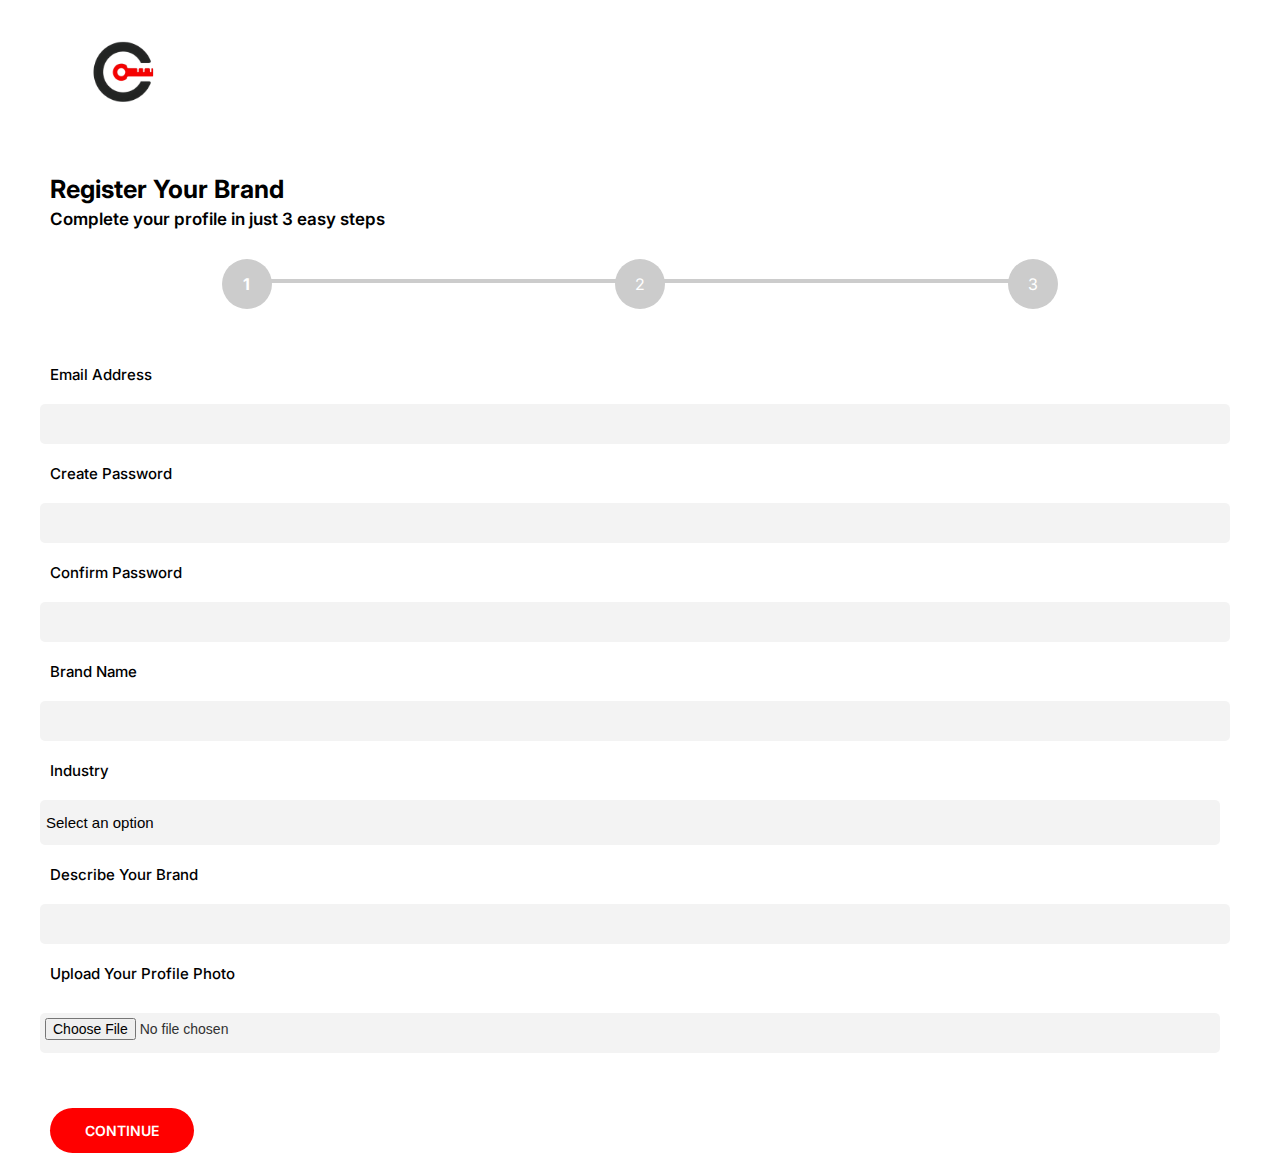
<file: brand-login.html>
<!DOCTYPE html>
<html lang="en">

<head>
    <meta charset="UTF-8">
    <meta name="viewport" content="width=device-width, initial-scale=1.0">
    <title>Crekey</title>
    <link rel="stylesheet" href="brand-login.css">

    <link rel="preconnect" href="https://fonts.googleapis.com">
    <link rel="preconnect" href="https://fonts.gstatic.com" crossorigin>
    <link href="https://fonts.googleapis.com/css2?family=Inter:wght@100..900&display=swap" rel="stylesheet">
</head>

<body>
    <div class="container">
        <div class="logo">
            <a href="index.html">
                <img src="assets/images/logo.png" alt="creakey-logo">
            </a>
           
        </div>
        <div class="brand-header1">Register Your Brand</div>
        <div class="brand-header2">Complete your profile in just 3 easy steps</div>

<!-- content1 -->

        <div id="content1">
            <div class="progress-line">
                <div class="stepper-wrapper">
                    <div class="stepper-item active">
                        <div class="step-counter">1</div>

                    </div>
                    <div class="stepper-item">
                        <div class="step-counter">2</div>

                    </div>
                    <div class="stepper-item">
                        <div class="step-counter">3</div>

                    </div>

                </div>
            </div>
            <div class="form-brand">
                <p>Email Address </p>
                <input type="text">
            </div>
            <div class="form-brand">
                <p>Create Password </p>
                <input type="text">
            </div>
            <div class="form-brand">
                <p>Confirm Password </p>
                <input type="text">
            </div>
            <div class="form-brand">
                <p>Brand Name</p>
                <input type="text">
            </div>
            <div class="form-brand">
                <p>Industry</p>
                <div class="dropdown">
                    <!-- Dropdown button -->
                    <button onclick="toggleDropdown()" class="dropbtn">Select an option</button>
                    <!-- Dropdown content -->
                    <div id="myDropdown" class="dropdown-content">
                        <!-- Dropdown options -->
                        <a href="#" onclick="selectOption(this)">Fitness and Wellness</a>
                        <a href="#" onclick="selectOption(this)">Entertainment</a>
                        <a href="#" onclick="selectOption(this)">Technology</a>
                        <a href="#" onclick="selectOption(this)">Fashion and Apparel</a>
                        <a href="#" onclick="selectOption(this)">Food and Beverage</a>
                        <a href="#" onclick="selectOption(this)">Automotive</a>
                        <a href="#" onclick="selectOption(this)">Finance and Banking</a>
                        <a href="#" onclick="selectOption(this)">Travel and Hospitality</a>
                        <a href="#" onclick="selectOption(this)">Healthcare</a>
                        <a href="#" onclick="selectOption(this)">Retail</a>
                    </div>
                </div>
            </div>
            <div class="form-brand">
                <p>Describe Your Brand</p>
                <input type="text">
            </div>
            <div class="form-brand">
                <p>Upload Your Profile Photo</p>
                <form action="#" method="post" enctype="multipart/form-data">
                    <!-- Profile picture input -->
                    <input type="file" id="profilePicture" name="profilePicture" accept="image/*"><br><br>
                </form>
            </div>
            <div class="brand-buttons">
                <button class="btn" id="continue1"> Continue
                </button>
            </div>
        </div>


<!-- content2 -->

        <div id="content2" style="display: none;">
            <div class="progress-line">
                <div class="stepper-wrapper">
                    <div class="stepper-item completed">
                        <div class="step-counter">1</div>

                    </div>
                    <div class="stepper-item active">
                        <div class="step-counter">2</div>

                    </div>
                    <div class="stepper-item">
                        <div class="step-counter">3</div>

                    </div>

                </div>
            </div>
            <div class="form-brand">
                <p>Business Email</p>
                <input type="text">
            </div>
            <div class="form-brand">
                <p>Contact Number </p>
                <input type="number">
            </div>
            <div class="brand-buttons">
                <button class="btn" id="back2" style="display: none;"> Back
                </button>
                <button class="btn" id="continue2" style="display: none;"> Continue
                </button>
            </div>
        </div>

<!-- content3 -->

        <div id="content3" style="display: none;">
            <div class="progress-line">
                <div class="stepper-wrapper">
                    <div class="stepper-item completed">
                        <div class="step-counter">1</div>

                    </div>
                    <div class="stepper-item completed">
                        <div class="step-counter">2</div>

                    </div>
                    <div class="stepper-item active">
                        <div class="step-counter">3</div>

                    </div>
                </div>
            </div>
            <div class="form-brand">
                <p style="font-size: 18px; font-weight: 600; margin: 0px;">Include Your Socials </p>

            </div>
            <div class="form-brand">
                <p>Instagram</p>
                <input type="text">
            </div>
            <div class="form-brand">
                <p>Linkedin</p>
                <input type="text">
            </div>
            <div class="form-brand">
                <p>X</p>
                <input type="text">
            </div>
            <div class="form-brand">
                <p>YouTube</p>
                <input type="text">
            </div>
            <div class="form-brand">
                <p>FaceBook</p>
                <input type="text">
            </div>
            <div class="brand-buttons">
                <button class="btn" id="back3" style="display: none;"> Back
                </button>
                <button class="btn" id="continue3" style="display: none;"> Continue
                </button>
            </div>
        </div>

    </div>


<!-- script for content change function -->
    <script>
        document.addEventListener('DOMContentLoaded', function () {
            const content1 = document.getElementById('content1');
            const content2 = document.getElementById('content2');
            const content3 = document.getElementById('content3');
            const continue1 = document.getElementById('continue1');
            const continue2 = document.getElementById('continue2');
            const continue3 = document.getElementById('continue3');
            const back2 = document.getElementById('back2');
            const back3 = document.getElementById('back3');

            continue1.addEventListener('click', function () {
                content1.style.display = 'none';
                content2.style.display = 'block';
                continue1.style.display = 'none';
                continue2.style.display = 'block';
                back2.style.display = 'block';
            });

            continue2.addEventListener('click', function () {
                content2.style.display = 'none';
                content3.style.display = 'block';
                continue2.style.display = 'none';
                continue3.style.display = 'block';
                back3.style.display = 'block';
            });

            back2.addEventListener('click', function () {
                content2.style.display = 'none';
                content1.style.display = 'block';
                continue1.style.display = 'block';
                continue2.style.display = 'none';
                back2.style.display = 'none';
            });

            back3.addEventListener('click', function () {
                content3.style.display = 'none';
                content2.style.display = 'block';
                continue2.style.display = 'block';
                continue3.style.display = 'none';
                back3.style.display = 'none';
            });
        });
    </script>

<!-- script for dropdown button -->
    <script>
        // Function to toggle the dropdown menu
        function toggleDropdown() {
            var dropdown = document.getElementById("myDropdown");
            dropdown.classList.toggle("show");
        }

        // Function to select an option
        function selectOption(option) {
            var selectedText = option.textContent;
            document.querySelector('.dropbtn').textContent = selectedText;
            var dropdown = document.getElementById("myDropdown");
            dropdown.classList.remove("show");
        }

        // Close the dropdown if the user clicks outside of it
        window.onclick = function (event) {
            if (!event.target.matches('.dropbtn')) {
                var dropdowns = document.getElementsByClassName("dropdown-content");
                var i;
                for (i = 0; i < dropdowns.length; i++) {
                    var openDropdown = dropdowns[i];
                    if (openDropdown.classList.contains('show')) {
                        openDropdown.classList.remove('show');
                    }
                }
            }
        }
    </script>
</body>

</html>
</file>
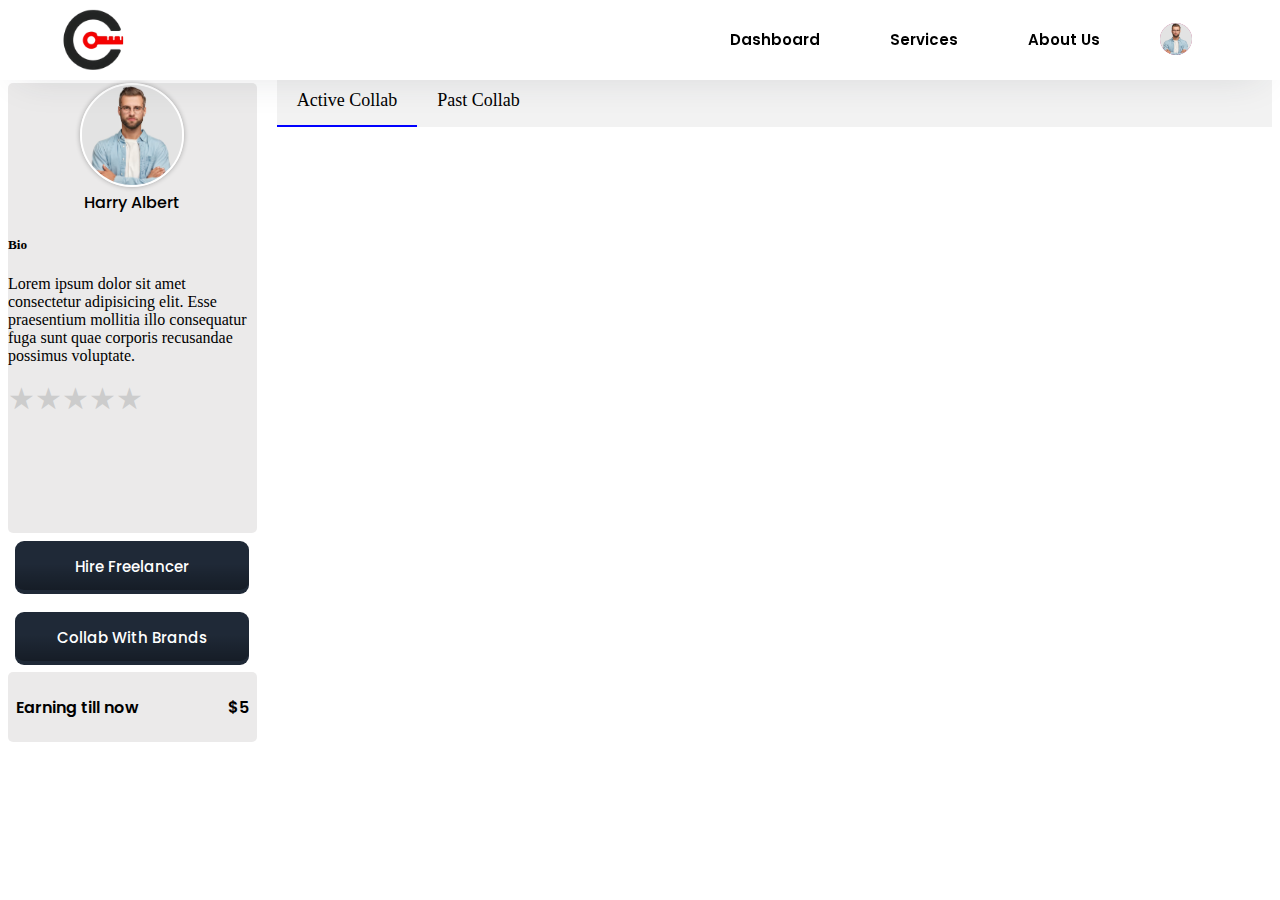
<file: cre-dash.html>
<!-- this is creators dashboard -->

<!DOCTYPE html>
<html lang="en">

<head>
    <meta charset="UTF-8">
    <meta name="viewport" content="width=device-width, initial-scale=1.0">
    <title>Document</title>
    <link rel="stylesheet" href="cre-dash.css">
    <link rel="preconnect" href="https://fonts.googleapis.com">
    <link rel="preconnect" href="https://fonts.gstatic.com" crossorigin>
    <link
        href="https://fonts.googleapis.com/css2?family=Archivo:ital,wght@0,100..900;1,100..900&family=Figtree:ital,wght@0,300..900;1,300..900&family=Nunito+Sans:ital,opsz,wght@0,6..12,200..1000;1,6..12,200..1000&family=Poppins:ital,wght@0,100;0,200;0,300;0,400;0,500;0,600;0,700;0,800;0,900;1,100;1,200;1,300;1,400;1,500;1,600;1,700;1,800;1,900&display=swap"
        rel="stylesheet">
</head>

<body>

    <div class="nav">
        <div class="logo"><a href="index.html"><img src="assets/images/logo.png" alt="logo"></a></div>
        <nav class="navbar">
            <ul class="nav-list">
                <li class="nav-item"><a href="#">Dashboard</a></li>
                <li class="nav-item"><a href="#">Services</a></li>
                <li class="nav-item"><a href="#">About Us</a></li>
                <li class="nav-item"><a href="#">
                        <div class="W46fKfn cK9KPQl"><span class="_5-fo9i5">
                                <div class="uy3dNJC" style="border-radius:50%">
                                    <figure style="font-size:32px;background-color:#C14A83" class="imghRPs"
                                        title="iamtanmay_22">
                                        <figcaption class="-nS+a5p">i</figcaption><img class="_2Um2N63"
                                            src="assets/images/profile.png" alt="iamtanmay_22" loading="lazy">
                                    </figure>
                                    <div class="cCSTnnY rHv1-nv" style="bottom:-2px;right:-2px">
                                        <div style="border-width:2px;width:8px;height:8px" class="G1NyNb1 fQXZI8+">
                                        </div>
                                    </div>
                                </div>
                            </span></div>
                    </a></li>
            </ul>
        </nav>
    </div>


    <div class="page">
        <div class="smallbox">
            <div class="profilebox">

                <div class="profile-container">
                    <div class="profile-icon">
                        <a href=""> <img id="profile-img" src="assets/images/profile.png" alt="User Profile Image"></a>
                    </div>

                    <div class="username">
                        <a href="">
                            <span>Harry Albert</span>
                        </a>
                    </div>
                </div>
                <div class="info-display">


                    <div class="bio">
                        <h5>Bio</h5>
                        <p>
                            Lorem ipsum dolor sit amet consectetur adipisicing elit. Esse praesentium mollitia illo
                            consequatur fuga sunt quae corporis recusandae possimus voluptate.
                        </p>

                    </div>
                    <div class="rating">
                        <div class="rating">
                            <input type="radio" id="star5" name="rating" value="5">
                            <label for="star5"></label>
                            <input type="radio" id="star4" name="rating" value="4">
                            <label for="star4"></label>
                            <input type="radio" id="star3" name="rating" value="3">
                            <label for="star3"></label>
                            <input type="radio" id="star2" name="rating" value="2">
                            <label for="star2"></label>
                            <input type="radio" id="star1" name="rating" value="1">
                            <label for="star1"></label>
                        </div>
                    </div>
                </div>
            </div>

            <div class="btn">


                <button>
                    <span class="transition"></span>
                    <span class="gradient"></span>
                    <a href="freelancer-land.html" style="text-decoration: none; color: inherit;">
                        <span class="label" >Hire Freelancer</span></a>
                </button>

                <br>
                <button>
                    <span class="transition"></span>
                    <span class="gradient"></span>
                    <span class="label">Collab With Brands</span>
                </button>
            </div>

            <div class="earn">
                <div><span>Earning till now</span></div>
                <div><span> $5</span></div>



            </div>

        </div>
        <div class="bigbox">

            <div class="navbar2">
                <a href="#" id="activeCollab" class="nav-option active" onclick="showContent('activegig')">Active
                    Collab</a>
                <a href="#" id="pastCollab" class="nav-option" onclick="showContent('pastdeals')">Past Collab</a>
            </div>
            <div id="activegig">hello</div>
            <div id="pastdeals">world</div>
        </div>


    </div>
    <script>
        let activeContent = 'activegig'; // Initially show 'activegig'

        function showContent(contentId) {
            // Toggle visibility of content divs
            document.getElementById(activeContent).style.display = 'none'; // Hide previous content
            document.getElementById(contentId).style.display = 'block'; // Show new content
            activeContent = contentId;

            // Update active state in navbar
            const navOptions = document.querySelectorAll('.nav-option');
            navOptions.forEach(option => {
                option.classList.remove('active');
            });
            document.getElementById(activeContent).classList.add('active');
        }

    </script>
</body>

</html>
</file>
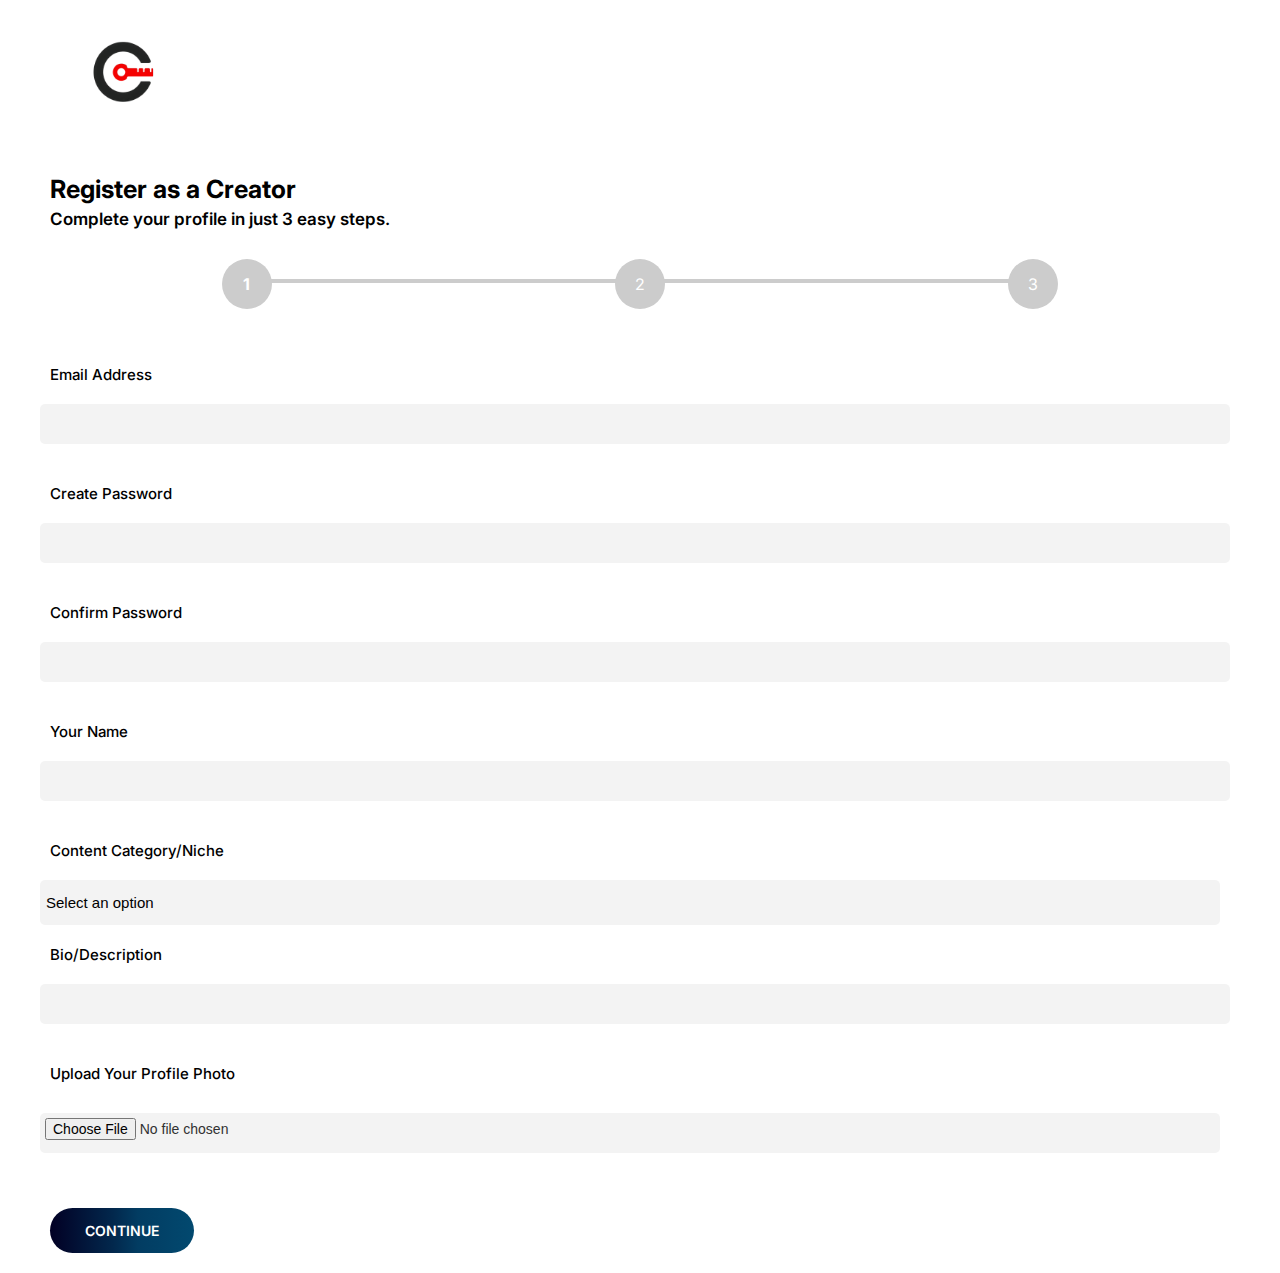
<file: creator-login.html>
<!DOCTYPE html>
<html lang="en">

<head>
    <meta charset="UTF-8">
    <meta name="viewport" content="width=device-width, initial-scale=1.0">
    <title>Crekey</title>
    <link rel="stylesheet" href="creator-login.css">

    <link rel="preconnect" href="https://fonts.googleapis.com">
    <link rel="preconnect" href="https://fonts.gstatic.com" crossorigin>
    <link href="https://fonts.googleapis.com/css2?family=Inter:wght@100..900&display=swap" rel="stylesheet">
</head>

<body>
    <div class="container">
        <div class="logo">
            <a href="index.html">

                <img src="assets/images/logo.png" alt="creakey-logo">
            </a>
        </div>
        <div class="brand-header1">Register as a Creator</div>
        <div class="brand-header2">Complete your profile in just 3 easy steps.</div>

<!-- content1 -->

        <div id="content1">
            <div class="progress-line">
                <div class="stepper-wrapper">
                    <div class="stepper-item active">
                        <div class="step-counter">1</div>

                    </div>
                    <div class="stepper-item">
                        <div class="step-counter">2</div>

                    </div>
                    <div class="stepper-item">
                        <div class="step-counter">3</div>

                    </div>

                </div>
            </div>
            <div class="form-brand">
                <p>Email Address </p>
                <input type="text">
            </div>
            <div class="form-brand">
                <p>Create Password </p>
                <input type="text">
            </div>
            <div class="form-brand">
                <p>Confirm Password </p>
                <input type="text">
            </div>
            <div class="form-brand">
                <p>Your Name</p>
                <input type="text">
            </div>
            <div class="form-brand">
                <p>Content Category/Niche</p>
                <div class="dropdown">
                    <!-- Dropdown button -->
                    <button onclick="toggleDropdown()" class="dropbtn">Select an option</button>
                    <!-- Dropdown content -->
                    <div id="myDropdown" class="dropdown-content">
                        <!-- Dropdown options -->
                        <a href="#" onclick="selectOption(this)">Fitness and Wellness</a>
                        <a href="#" onclick="selectOption(this)">Entertainment</a>
                        <a href="#" onclick="selectOption(this)">Technology</a>
                        <a href="#" onclick="selectOption(this)">Fashion and Apparel</a>
                        <a href="#" onclick="selectOption(this)">Food and Beverage</a>
                        <a href="#" onclick="selectOption(this)">Automotive</a>
                        <a href="#" onclick="selectOption(this)">Finance and Banking</a>
                        <a href="#" onclick="selectOption(this)">Travel and Hospitality</a>
                        <a href="#" onclick="selectOption(this)">Healthcare</a>
                        <a href="#" onclick="selectOption(this)">Retail</a>
                    </div>
                </div>
            </div>
            <div class="form-brand">
                <p>Bio/Description</p>
                <input type="text">
            </div>
            <div class="form-brand">
                <p>Upload Your Profile Photo</p>
                <form action="#" method="post" enctype="multipart/form-data">
                    <!-- Profile picture input -->
                    <input type="file" id="profilePicture" name="profilePicture" accept="image/*"><br><br>
                </form>
            </div>
            <div class="brand-buttons">
                <button class="btn" id="continue1"> Continue
                </button>
            </div>
        </div>


<!-- content2 -->

        <div id="content2" style="display: none;">
            <div class="progress-line">
                <div class="stepper-wrapper">
                    <div class="stepper-item completed">
                        <div class="step-counter">1</div>

                    </div>
                    <div class="stepper-item active">
                        <div class="step-counter">2</div>

                    </div>
                    <div class="stepper-item">
                        <div class="step-counter">3</div>

                    </div>

                </div>
            </div>
            <div class="form-brand">
                <p>Business Email</p>
                <input type="text">
            </div>
            <div class="form-brand">
                <p>Contact Number </p>
                <input type="number">
            </div>
            <div class="form-brand">
                <p>Social Media Links</p>
                <input type="text" placeholder="Instagram" style="margin-bottom: 10px;">
                <input type="text" placeholder="YouTube" style="margin-bottom: 10px;">
                <input type="text" placeholder="X" style="margin-bottom: 10px;">
                <input type="text" placeholder="FaceBook" style="margin-bottom: 10px;">
            </div>
            <div class="form-brand">
                <p>Website/Blog URL</p>
                <input type="text" style="margin-bottom: 10px;">
                <input type="text">
            </div>
            <div class="brand-buttons">
                <button class="btn" id="back2" style="display: none;"> Back
                </button>
                <button class="btn" id="continue2" style="display: none;"> Continue
                </button>
            </div>
        </div>

<!-- content3 -->

        <div id="content3" style="display: none;">
            <div class="progress-line">
                <div class="stepper-wrapper">
                    <div class="stepper-item completed">
                        <div class="step-counter">1</div>

                    </div>
                    <div class="stepper-item completed">
                        <div class="step-counter">2</div>

                    </div>
                    <div class="stepper-item active">
                        <div class="step-counter">3</div>

                    </div>
                </div>
            </div>
            <div class="form-brand">
                <p style="font-weight: 600; font-size: 16px;">Demographics of Your Audience </p>
                
            </div>
            <div class="form-brand" style="display: flex; flex-direction: row;">
                
                <div>
                    <p style="margin-bottom: 8px;">Age</p> <input type="text"  style="margin-bottom: 10px;width: 90%;">
                <p style="margin-bottom: 8px;">Location</p> <input type="text"   style="margin-bottom: 10px; width: 90%;">
                </div>
                <div>
                    <p style="margin-bottom: 8px;">Interests</p> <input type="text"  style="margin-bottom: 10px;width: 90%;">
                <p style="margin-bottom: 8px;">Gender</p> <input type="text"   style="margin-bottom: 10px; width: 90%;">
                </div>
                
            </div>
            
            
            <div class="brand-buttons">
                <button class="btn" id="back3" style="display: none;"> Back
                </button>
                <a href="cre-dash.html">
                    <button class="btn" id="continue3" style="display: none;"> Submit
                    </button>


                </a>
                
            </div>
        </div>

    </div>


<!-- script for content change function -->
    <script>
        document.addEventListener('DOMContentLoaded', function () {
            const content1 = document.getElementById('content1');
            const content2 = document.getElementById('content2');
            const content3 = document.getElementById('content3');
            const continue1 = document.getElementById('continue1');
            const continue2 = document.getElementById('continue2');
            const continue3 = document.getElementById('continue3');
            const back2 = document.getElementById('back2');
            const back3 = document.getElementById('back3');

            continue1.addEventListener('click', function () {
                content1.style.display = 'none';
                content2.style.display = 'block';
                continue1.style.display = 'none';
                continue2.style.display = 'block';
                back2.style.display = 'block';
            });

            continue2.addEventListener('click', function () {
                content2.style.display = 'none';
                content3.style.display = 'block';
                continue2.style.display = 'none';
                continue3.style.display = 'block';
                back3.style.display = 'block';
            });

            back2.addEventListener('click', function () {
                content2.style.display = 'none';
                content1.style.display = 'block';
                continue1.style.display = 'block';
                continue2.style.display = 'none';
                back2.style.display = 'none';
            });

            back3.addEventListener('click', function () {
                content3.style.display = 'none';
                content2.style.display = 'block';
                continue2.style.display = 'block';
                continue3.style.display = 'none';
                back3.style.display = 'none';
            });
        });
    </script>

<!-- script for dropdown button -->
    <script>
        // Function to toggle the dropdown menu
        function toggleDropdown() {
            var dropdown = document.getElementById("myDropdown");
            dropdown.classList.toggle("show");
        }

        // Function to select an option
        function selectOption(option) {
            var selectedText = option.textContent;
            document.querySelector('.dropbtn').textContent = selectedText;
            var dropdown = document.getElementById("myDropdown");
            dropdown.classList.remove("show");
        }

        // Close the dropdown if the user clicks outside of it
        window.onclick = function (event) {
            if (!event.target.matches('.dropbtn')) {
                var dropdowns = document.getElementsByClassName("dropdown-content");
                var i;
                for (i = 0; i < dropdowns.length; i++) {
                    var openDropdown = dropdowns[i];
                    if (openDropdown.classList.contains('show')) {
                        openDropdown.classList.remove('show');
                    }
                }
            }
        }
    </script>
</body>

</html>
</file>
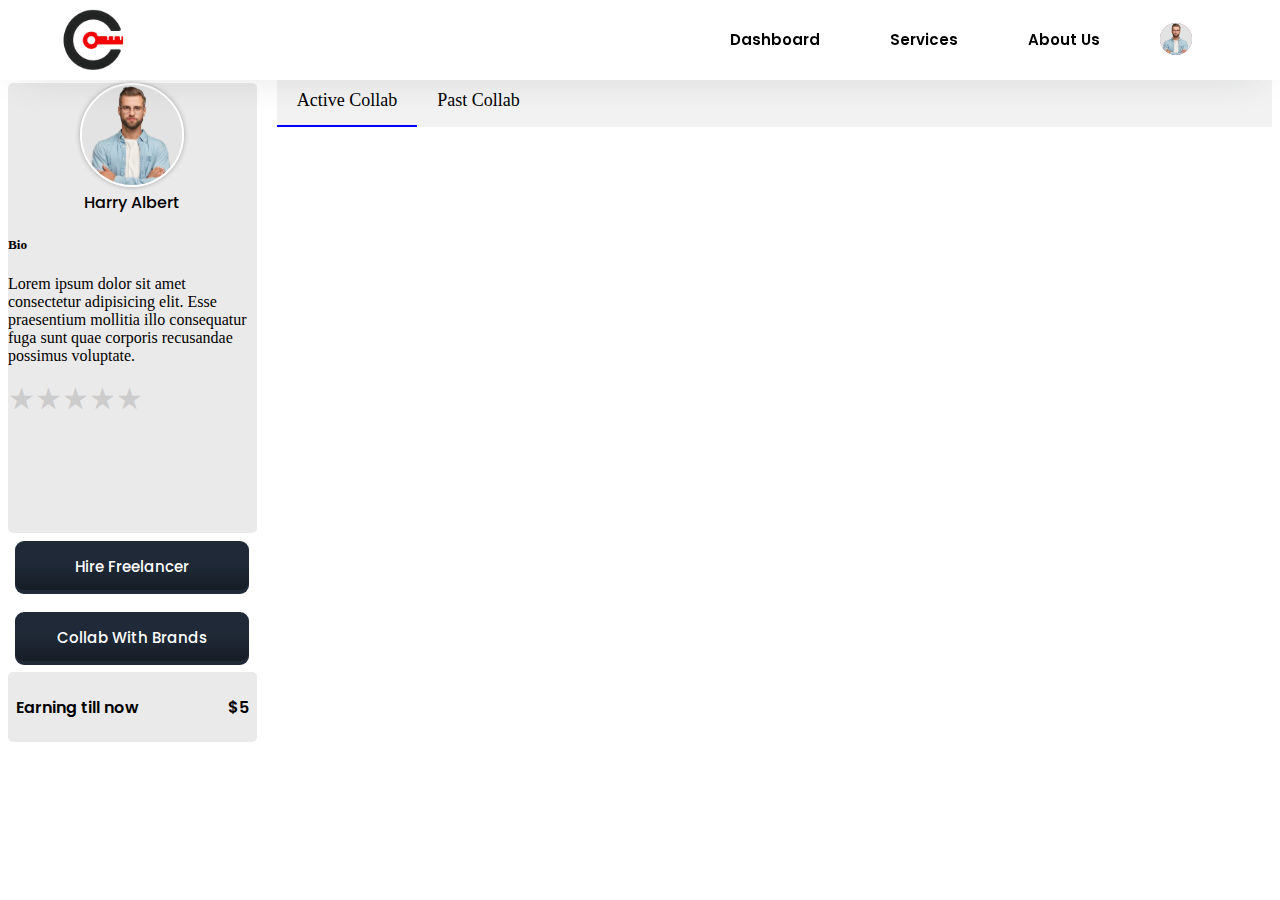
<file: freelancer-profile.html>
<!-- this is freelancer dashboard -->

<!DOCTYPE html>
<html lang="en">

<head>
    <meta charset="UTF-8">
    <meta name="viewport" content="width=device-width, initial-scale=1.0">
    <title>Document</title>
    <link rel="stylesheet" href="cre-dash.css">
    <link rel="preconnect" href="https://fonts.googleapis.com">
    <link rel="preconnect" href="https://fonts.gstatic.com" crossorigin>
    <link
        href="https://fonts.googleapis.com/css2?family=Archivo:ital,wght@0,100..900;1,100..900&family=Figtree:ital,wght@0,300..900;1,300..900&family=Nunito+Sans:ital,opsz,wght@0,6..12,200..1000;1,6..12,200..1000&family=Poppins:ital,wght@0,100;0,200;0,300;0,400;0,500;0,600;0,700;0,800;0,900;1,100;1,200;1,300;1,400;1,500;1,600;1,700;1,800;1,900&display=swap"
        rel="stylesheet">
</head>

<body>

    <div class="nav">
        <div class="logo"><a href="landing.html"><img src="assets/images/logo.png" alt="logo"></a></div>
        <nav class="navbar">
            <ul class="nav-list">
                <li class="nav-item"><a href="#">Dashboard</a></li>
                <li class="nav-item"><a href="#">Services</a></li>
                <li class="nav-item"><a href="#">About Us</a></li>
                <li class="nav-item"><a href="#">
                        <div class="W46fKfn cK9KPQl"><span class="_5-fo9i5">
                                <div class="uy3dNJC" style="border-radius:50%">
                                    <figure style="font-size:32px;background-color:#C14A83" class="imghRPs"
                                        title="iamtanmay_22">
                                        <figcaption class="-nS+a5p">i</figcaption><img class="_2Um2N63"
                                            src="assets/images/profile.png" alt="iamtanmay_22" loading="lazy">
                                    </figure>
                                    <div class="cCSTnnY rHv1-nv" style="bottom:-2px;right:-2px">
                                        <div style="border-width:2px;width:8px;height:8px" class="G1NyNb1 fQXZI8+">
                                        </div>
                                    </div>
                                </div>
                            </span></div>
                    </a></li>
            </ul>
        </nav>
    </div>


    <div class="page">
        <div class="smallbox">
            <div class="profilebox">

                <div class="profile-container">
                    <div class="profile-icon">
                        <a href=""> <img id="profile-img" src="assets/images/profile.png" alt="User Profile Image"></a>
                    </div>

                    <div class="username">
                        <a href="">
                            <span>Harry Albert</span>
                        </a>
                    </div>
                </div>
                <div class="info-display">


                    <div class="bio">
                        <h5>Bio</h5>
                        <p>
                            Lorem ipsum dolor sit amet consectetur adipisicing elit. Esse praesentium mollitia illo
                            consequatur fuga sunt quae corporis recusandae possimus voluptate.
                        </p>

                    </div>
                    <div class="rating">
                        <div class="rating">
                            <input type="radio" id="star5" name="rating" value="5">
                            <label for="star5"></label>
                            <input type="radio" id="star4" name="rating" value="4">
                            <label for="star4"></label>
                            <input type="radio" id="star3" name="rating" value="3">
                            <label for="star3"></label>
                            <input type="radio" id="star2" name="rating" value="2">
                            <label for="star2"></label>
                            <input type="radio" id="star1" name="rating" value="1">
                            <label for="star1"></label>
                        </div>
                    </div>
                </div>
            </div>

            <div class="btn">

                <button>
                    <span class="transition"></span>
                    <span class="gradient"></span>
                    <span class="label">Hire Freelancer</span>
                </button>
                <br>
                <button>
                    <span class="transition"></span>
                    <span class="gradient"></span>
                    <span class="label">Collab With Brands</span>
                </button>
            </div>

            <div class="earn">
                <div><span>Earning till now</span></div>
                <div><span> $5</span></div>



            </div>

        </div>
        <div class="bigbox">

            <div class="navbar2">
                <a href="#" id="activeCollab" class="nav-option active" onclick="showContent('activegig')">Active
                    Collab</a>
                <a href="#" id="pastCollab" class="nav-option" onclick="showContent('pastdeals')">Past Collab</a>
            </div>
            <div id="activegig">hello</div>
            <div id="pastdeals">world</div>
        </div>


    </div>
    <script>
        let activeContent = 'activegig'; // Initially show 'activegig'

        function showContent(contentId) {
            // Toggle visibility of content divs
            document.getElementById(activeContent).style.display = 'none'; // Hide previous content
            document.getElementById(contentId).style.display = 'block'; // Show new content
            activeContent = contentId;

            // Update active state in navbar
            const navOptions = document.querySelectorAll('.nav-option');
            navOptions.forEach(option => {
                option.classList.remove('active');
            });
            document.getElementById(activeContent).classList.add('active');
        }

    </script>
</body>

</html>
</file>
<file: brand-login.css>
body{
    font-family: inter;
    margin: 0px;
    padding: 0px;
    
}
.container{
    margin: 20px 50px;
    background-color: white;
}
.logo{
    display: flex;
    flex-direction: row;   
}
.logo img{
  height: 150px;
    width: 150px;
    position: relative;
    top: -10%
}
.brand-header1{
   
    margin-bottom: 5px;
    font-size: 25px;
    font-weight: 700;
}
.brand-header2{
 
    font-size: 17px;
    font-weight: 600;
    
}
.progress-line{
    height: auto;
    margin: 30px 0px 30px 0px;
   
}
.stepper-wrapper {
    margin-top: auto;
    display: flex;
    justify-content: space-between;
    
    color: white;
  }
  .stepper-item {
    position: relative;
    display: flex;
    flex-direction: column;
    align-items: center;
    flex: 1;
  
    @media (max-width: 768px) {
      font-size: 12px;
    }
  }
  
  .stepper-item::before {
    position: absolute;
    content: "";
    border-bottom: 4px solid #ccc;
    width: 100%;
    top: 20px;
    left: -50%;
    z-index: 2;
  }
  
  .stepper-item::after {
    position: absolute;
    content: "";
    border-bottom: 4px solid #ccc;
    width: 100%;
    top: 20px;
    left: 50%;
    z-index: 2;
  }
  
  .stepper-item .step-counter {
    position: relative;
    z-index: 5;
    display: flex;
    justify-content: center;
    align-items: center;
    width: 50px;
    height: 50px;
    border-radius: 50%;
    background: #ccc;
    margin-bottom: 6px;
  }
  
  .stepper-item.active {
    font-weight: bold;
  }
  
  .stepper-item.completed .step-counter {
    background-color: #FF0000;
  }
  
  .stepper-item.completed::after {
    position: absolute;
    content: "";
    border-bottom: 4px solid #FF0000;
    width: 100%;
    top: 20px;
    left: 50%;
    z-index: 3;
  }
  
  .stepper-item:first-child::before {
    content: none;
  }
  .stepper-item:last-child::after {
    content: none;
  }
.form-brand{
    display: flex;
    flex-direction: column;
}
.form-brand p{
    font-size: 15px;
    font-weight: 500;
    margin-bottom: 20px;
    margin-top: 20px;
}
.form-brand input{
    border: none;
    background-color: rgba(211, 211, 211, 0.281);
    width: 100%;
    color: rgb(49, 49, 49);
    font-size: 14px;
    border-radius: 5px;
    outline: none;
    padding: 5px;
    height: 30px;
    margin-left: -10px;
}
.form-brand form{
  border: none;
  color: rgb(49, 49, 49);
  font-size: 14px;
  border-radius: 5px;
  outline: none;
  padding: 10px;
  height: 45px;
  margin-left: -10px;
}
/* Dropdown button style */
.dropdown {
  position: relative;
  display: inline-block;
  width: 100%;
}

/* Dropdown button text */
.dropbtn {
  width: 100%;
  text-align: left;
  border-radius: 5px;
  border: none;
  outline: none;
  height: 45px;
  font-size: 15px;
  margin-left: -10px;
  background-color: rgba(211, 211, 211, 0.281);
}

/* Dropdown content (hidden by default) */
.dropdown-content {
  display: none;
  position: absolute;
  background-color: white;
  min-width: 100%;
  box-shadow: 0 8px 16px 0 rgba(0, 0, 0, 0.2);
  z-index: 1;
  font-size: 15px;
  border-radius: 5px;
  border: none;
  outline: none;
  margin-left: -10px;
}

/* Links inside the dropdown */
.dropdown-content a {
  color: rgb(49, 49, 49);
  padding: 12px 16px;
  text-decoration: none;
  display: block;
  border-radius: 5px;
}

/* Change color of dropdown links on hover */
.dropdown-content a:hover {
  background-color: rgba(211, 211, 211, 0.281);
}

/* Show the dropdown menu (use JS to add this class to the dropdown-content container when the user clicks on the dropdown button) */
.show {
  display: block;
}

.brand-buttons{
  justify-content: center;
  align-items: center;
  display: flex;
  justify-content: space-between;
 margin-top: 40px;
}
.btn {
  position: relative;
  font-size: 14px;
  text-transform: uppercase;
  text-decoration: none;
  padding: 1em 2.5em;
  display: inline-block;
  border-radius: 6em;
  transition: all .2s;
  border: none;
  font-family: inherit;
  font-weight: 600;
  color: rgb(255, 255, 255);
  background-color: #FF0000;
 }
 
 .btn:hover {
  transform: translateY(-3px);
  box-shadow: 0 10px 20px rgba(255, 0, 0, 0.2);
 }
 
 .btn:active {
  transform: translateY(-1px);
  box-shadow: 0 5px 10px rgba(255, 0, 0, 0.2);
 }
 
 .btn::after {
  content: "";
  display: inline-block;
  height: 100%;
  width: 100%;
  border-radius: 100px;
  position: absolute;
  top: 0;
  left: 0;
  z-index: -1;
  transition: all .4s;
 }
 
 .btn::after {
  background-color: #FF0000;
 }
 
 .btn:hover::after {
  transform: scaleX(1.4) scaleY(1.6);
  opacity: 0;
 }
</file>
<file: cre-dash.css>
.nav {
    display: flex;
    justify-content: space-between;
    /* margin-right: 5vw;
    margin-left: 3vw; */
    box-shadow: 0 15px 40px -20px rgba(40, 44, 63, .15);
    position: fixed;
    top: 0;
    left: 0;
    right: 0;
    height: 80px;
    background: #fff;
    z-index: 1000;
    will-change: transform;
    transform: translateZ(0);
    transition: transform .3s ease;
    contain: size layout style;
    padding: 0 20px;
}

.logo img {
    height: 150px;
    width: 150px;
    position: relative;
    top: -34%;
}

.navbar {
    background-color: #a94c4c00;
    margin-top: 0.2%;
}

.nav-list {
    display: flex;
    justify-content: space-between;
    list-style-type: none;
    padding: 10px;
}

.nav-item {
    color: #000000;
    margin-right: 50px;
    font-family: "Poppins", sans-serif;
    font-size: 15px;
    font-weight: 600;

}

.nav-item a {
    text-decoration: none;
    color: inherit;
    padding: 5px 10px;
}

.nav-item a:hover {
    color: #ff0000;
}

.W46fKfn {
    position: relative;
    top: -37%;

}

.W46fKfn.cK9KPQl>._5-fo9i5 {
    cursor: pointer;
    -webkit-user-select: none;
    -moz-user-select: none;
    -ms-user-select: none;
    user-select: none;

}

.imghRPs,
.uy3dNJC {
    display: -webkit-inline-box;
    display: -ms-inline-flexbox;
    display: inline-flex;
    position: relative;
}

.uy3dNJC {
    -webkit-box-sizing: border-box;
    box-sizing: border-box;
}

.imghRPs,
.uy3dNJC {
    display: -webkit-inline-box;
    display: -ms-inline-flexbox;
    display: inline-flex;
    position: relative;
}

.imghRPs {
    margin: 0;
    -webkit-box-align: center;
    -ms-flex-align: center;
    align-items: center;
    -webkit-box-pack: center;
    -ms-flex-pack: center;
    justify-content: center;
    min-width: 1em;
    height: 1em;
    border-radius: 50%;
    overflow: hidden;
}

.imghRPs,
.uy3dNJC {
    display: -webkit-inline-box;
    display: -ms-inline-flexbox;
    display: inline-flex;
    position: relative;
}

.imghRPs {
    margin: 0;
    -webkit-box-align: center;
    -ms-flex-align: center;
    align-items: center;
    -webkit-box-pack: center;
    -ms-flex-pack: center;
    justify-content: center;
    min-width: 1em;
    height: 1em;
    border-radius: 50%;
    overflow: hidden;
}

.-nS\+a5p {
    font-size: 49%;
    font-weight: 600;
    color: #fff;
    text-transform: uppercase;
}

.-nS\+a5p {
    font-size: 49%;
    font-weight: 600;
    color: #fff;
    text-transform: uppercase;
}

figcaption {
    display: block;
    unicode-bidi: isolate;
}

._2Um2N63 {
    background-color: #b5b6ba;
    -o-object-fit: cover;
    object-fit: cover;
    position: absolute;
    width: 100%;
    height: 100%;
}

img {
    overflow-clip-margin: content-box;
    overflow: clip;
}

.page {
    display: grid;
    grid-template-columns: 1fr 4fr;
    margin-left: auto;
    margin-right: auto;
    margin-top: 6%;
    column-gap: 20px;
}

.smallbox {
    /* background-color: #ff0000; */
    grid: 1/2;
}

.bigbox {
    /* background-color: rgb(55, 0, 255); */
    grid: 2/3;
}


.profilebox {
    background: #e4e3e3be;
    /* border: 2px solid rgba(92, 92, 92, 0.406); */
    height: 50vh;
    width: 100%;
    border-radius: 5px;

}

.profile-container {
    display: flex;
    flex-direction: column;
    justify-content: center;
    /* Center horizontally */
    align-items: center;
    /* Center vertically */
    width: 100%;
    /* Adjust width of the container */
    margin-top: 3%;
    /* height: 300px; Adjust height of the container */
}

.profile-icon {
    width: 100px;
    /* Adjust size as needed */
    height: 100px;
    /* Adjust size as needed */
    border-radius: 50%;
    /* Make it circular */
    overflow: hidden;
    /* Clip the image to the circle */
    border: 2px solid #fff;
    /* Optional border */
    box-shadow: 0 0 5px rgba(0, 0, 0, 0.3);
    /* Optional shadow effect */
}

.profile-icon img {
    width: 100%;
    /* Make the image fill the circle */
    height: 100%;
    /* Make the image fill the circle */
    object-fit: cover;
    /* Maintain aspect ratio */
}

.username {
    font-family: "Poppins", sans-serif;
    font-weight: 500;
    margin-top: 1%;
}

.username a {
    color: inherit;
    text-decoration: none;
}

.btn {
    display: flex;
    flex-direction: column;
    justify-content: center;
    margin: 3%;
}

button {
    font-family: "Poppins", sans-serif;
    font-size: 15px;
    padding: 1em 2.7em;
    font-weight: 500;
    background: #1f2937;
    color: white;
    border: none;
    position: relative;
    overflow: hidden;
    border-radius: 0.6em;
    cursor: pointer;
}

.gradient {
    position: absolute;
    width: 100%;
    height: 100%;
    left: 0;
    top: 0;
    border-radius: 0.6em;
    margin-top: -0.25em;
    background-image: linear-gradient(rgba(0, 0, 0, 0),
            rgba(0, 0, 0, 0),
            rgba(0, 0, 0, 0.3));
}

.label {
    position: relative;
    top: -1px;
}

.transition {
    transition-timing-function: cubic-bezier(0, 0, 0.2, 1);
    transition-duration: 500ms;
    background-color: rgba(16, 185, 129, 0.6);
    border-radius: 9999px;
    width: 0;
    height: 0;
    position: absolute;
    left: 50%;
    top: 50%;
    transform: translate(-50%, -50%);
}

button:hover .transition {
    width: 20em;
    height: 14em;
}

button:active {
    transform: scale(0.97);
}



.rating {
    display: inline-block;
    opacity: 1;
}

.rating input {
    display: none;
    opacity: 1;
}

.rating label {
    float: right;
    cursor: pointer;
    color: #ccc;
    transition: color 0.3s, transform 0.3s, box-shadow 0.3s;
}

.rating label:before {
    content: '\2605';
    font-size: 30px;
    transition: color 0.3s;
}

.rating input:checked~label,
.rating label:hover,
.rating label:hover~label {
    color: #ffc300;
    transform: scale(1.2);
    transition: color 0.3s, transform 0.3s, box-shadow 0.3s;
    animation: bounce 0.5s ease-in-out alternate;
}

@keyframes bounce {
    to {
        transform: scale(1.3);
    }
}

.earn {

    display: flex;
    justify-content: space-between;
    align-items: center;
    margin-right: auto;
    margin-left: auto;
    background: #e4e3e3be;
    height: 6vh;
    font-family: "Poppins", sans-serif;
    font-size: 16px;
    font-weight: 600;
    padding: 0.5em;
    border-radius: 5px;
}
.navbar2 {
    background-color: #f2f2f2;
    overflow: hidden;
  }

  .nav-option {
    float: left;
    display: block;
    color: black;
    text-align: center;
    padding: 14px 20px;
    text-decoration: none;
    font-size: 18px;
  }

  .nav-option:hover {
    background-color: #ddd;
  }

  .active {
    border-bottom: 2px solid blue;
  }

  #activegig, #pastdeals {
    display: none;
  }
</file>
<file: creator-login.css>
body{
    font-family: inter;
    margin: 0px;
    padding: 0px;
    
}
.container{
    margin: 20px 50px;
    background-color: white;
}
.logo{
    display: flex;
    flex-direction: row;   
}
.logo img{
  height: 150px;
    width: 150px;
    position: relative;
    top: -10%
}
.brand-header1{
   
    margin-bottom: 5px;
    font-size: 25px;
    font-weight: 700;
}
.brand-header2{
 
    font-size: 17px;
    font-weight: 600;
    
}
.progress-line{
    height: auto;
    margin: 30px 0px 30px 0px;
   
}
.stepper-wrapper {
    margin-top: auto;
    display: flex;
    justify-content: space-between;
    
    color: white;
  }
  .stepper-item {
    position: relative;
    display: flex;
    flex-direction: column;
    align-items: center;
    flex: 1;
  
    @media (max-width: 768px) {
      font-size: 12px;
    }
  }
  
  .stepper-item::before {
    position: absolute;
    content: "";
    border-bottom: 4px solid #ccc;
    width: 100%;
    top: 20px;
    left: -50%;
    z-index: 2;
  }
  
  .stepper-item::after {
    position: absolute;
    content: "";
    border-bottom: 4px solid #ccc;
    width: 100%;
    top: 20px;
    left: 50%;
    z-index: 2;
  }
  
  .stepper-item .step-counter {
    position: relative;
    z-index: 5;
    display: flex;
    justify-content: center;
    align-items: center;
    width: 50px;
    height: 50px;
    border-radius: 50%;
    background: #ccc;
    margin-bottom: 6px;
  }
  
  .stepper-item.active {
    font-weight: bold;
  }
  
  .stepper-item.completed .step-counter {
    background-color: #02284d;
  }
  
  .stepper-item.completed::after {
    position: absolute;
    content: "";
    border-bottom: 4px solid #02284d;
    width: 100%;
    top: 20px;
    left: 50%;
    z-index: 3;
  }
  
  .stepper-item:first-child::before {
    content: none;
  }
  .stepper-item:last-child::after {
    content: none;
  }
.form-brand{
    display: flex;
    flex-direction: column;
}
.form-brand p{
    font-size: 15px;
    font-weight: 500;
    margin-bottom: 20px;
    margin-top: 20px;
}
.form-brand input{
    border: none;
    background-color: rgba(211, 211, 211, 0.281);
    width: 100%;
    color: rgb(49, 49, 49);
    font-size: 14px;
    border-radius: 5px;
    outline: none;
    padding: 5px;
    height: 30px;
    margin-bottom: 20px;
    margin-left: -10px;
}
.form-brand form{
  border: none;
  color: rgb(49, 49, 49);
  font-size: 14px;
  border-radius: 5px;
  outline: none;
  padding: 10px;
  height: 45px;
  margin-left: -10px;
}
/* Dropdown button style */
.dropdown {
  position: relative;
  display: inline-block;
  width: 100%;
}

/* Dropdown button text */
.dropbtn {
  width: 100%;
  text-align: left;
  border-radius: 5px;
  border: none;
  outline: none;
  height: 45px;
  font-size: 15px;
  margin-left: -10px;
  background-color: rgba(211, 211, 211, 0.281);
}

/* Dropdown content (hidden by default) */
.dropdown-content {
  display: none;
  position: absolute;
  background-color: white;
  min-width: 100%;
  box-shadow: 0 8px 16px 0 rgba(0, 0, 0, 0.2);
  z-index: 1;
  font-size: 15px;
  border-radius: 5px;
  border: none;
  outline: none;
  margin-left: -10px;
}

/* Links inside the dropdown */
.dropdown-content a {
  color: rgb(49, 49, 49);
  padding: 12px 16px;
  text-decoration: none;
  display: block;
  border-radius: 5px;
}

/* Change color of dropdown links on hover */
.dropdown-content a:hover {
  background-color: rgba(211, 211, 211, 0.281);
}

/* Show the dropdown menu (use JS to add this class to the dropdown-content container when the user clicks on the dropdown button) */
.show {
  display: block;
}

.brand-buttons{
  justify-content: center;
  align-items: center;
  display: flex;
  justify-content: space-between;
 margin-top: 40px;
}
.btn {
  position: relative;
  font-size: 14px;
  text-transform: uppercase;
  text-decoration: none;
  padding: 1em 2.5em;
  display: inline-block;
  border-radius: 6em;
  transition: all .2s;
  border: none;
  font-family: inherit;
  font-weight: 600;
  color: rgb(255, 255, 255);
 
  background: linear-gradient(90deg, rgba(2,0,36,1) 0%, rgba(2,40,77,1) 44%, rgba(2,60,98,1) 61%, rgba(2,73,111,1) 100%);
 }
 
 .btn:hover {
  transform: translateY(-3px);
  box-shadow: 0 10px 20px linear-gradient(90deg, rgba(2,0,36,1) 0%, rgba(2,40,77,1) 44%, rgba(2,60,98,1) 61%, rgba(2,73,111,1) 100%);
 }
 
 .btn:active {
  transform: translateY(-1px);
  box-shadow: 0 5px 10px linear-gradient(90deg, rgba(2,0,36,1) 0%, rgba(2,40,77,1) 44%, rgba(2,60,98,1) 61%, rgba(2,73,111,1) 100%);
 }
 
 .btn::after {
  content: "";
  display: inline-block;
  height: 100%;
  width: 100%;
  border-radius: 100px;
  position: absolute;
  top: 0;
  left: 0;
  z-index: -1;
  transition: all .4s;
 }
 
 .btn::after {
  background: linear-gradient(90deg, rgba(2,0,36,1) 0%, rgba(2,40,77,1) 44%, rgba(2,60,98,1) 61%, rgba(2,73,111,1) 100%);
 }
 
 .btn:hover::after {
  transform: scaleX(1.4) scaleY(1.6);
  opacity: 0;
 }
</file>
